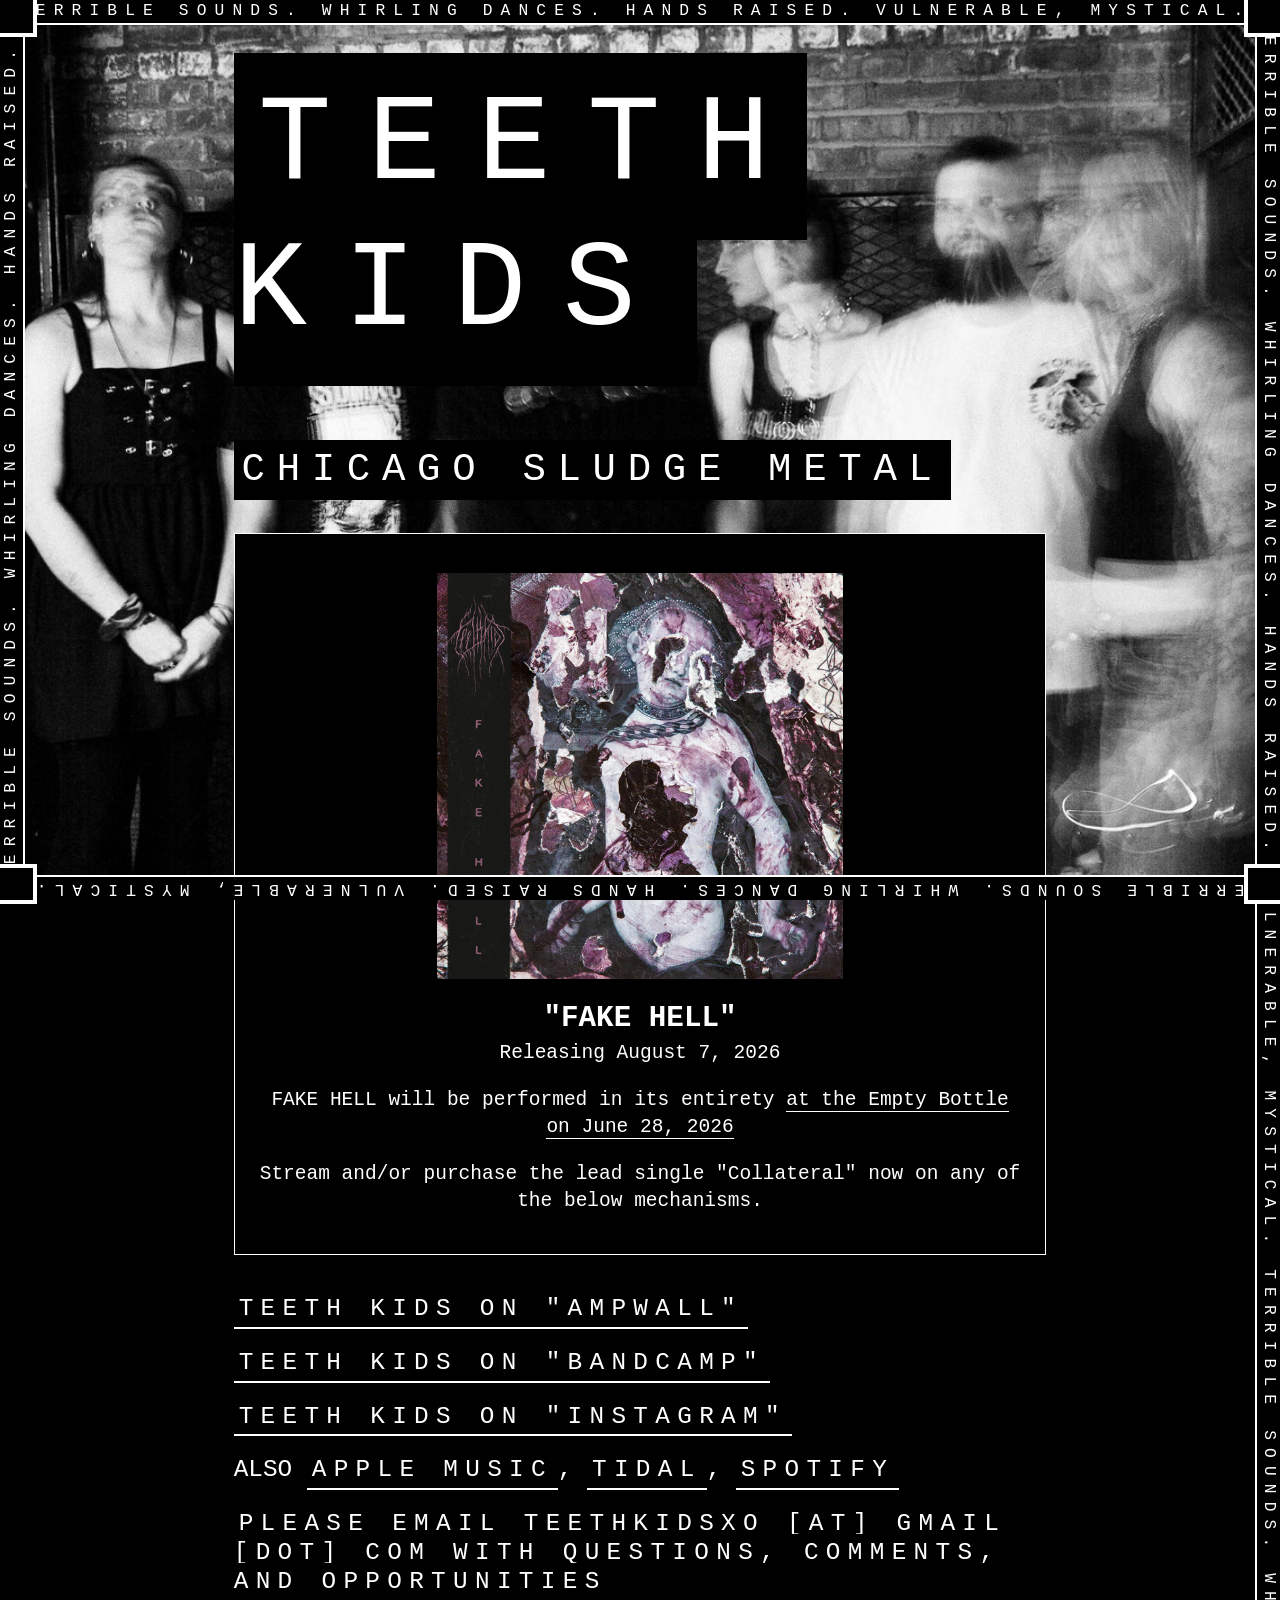
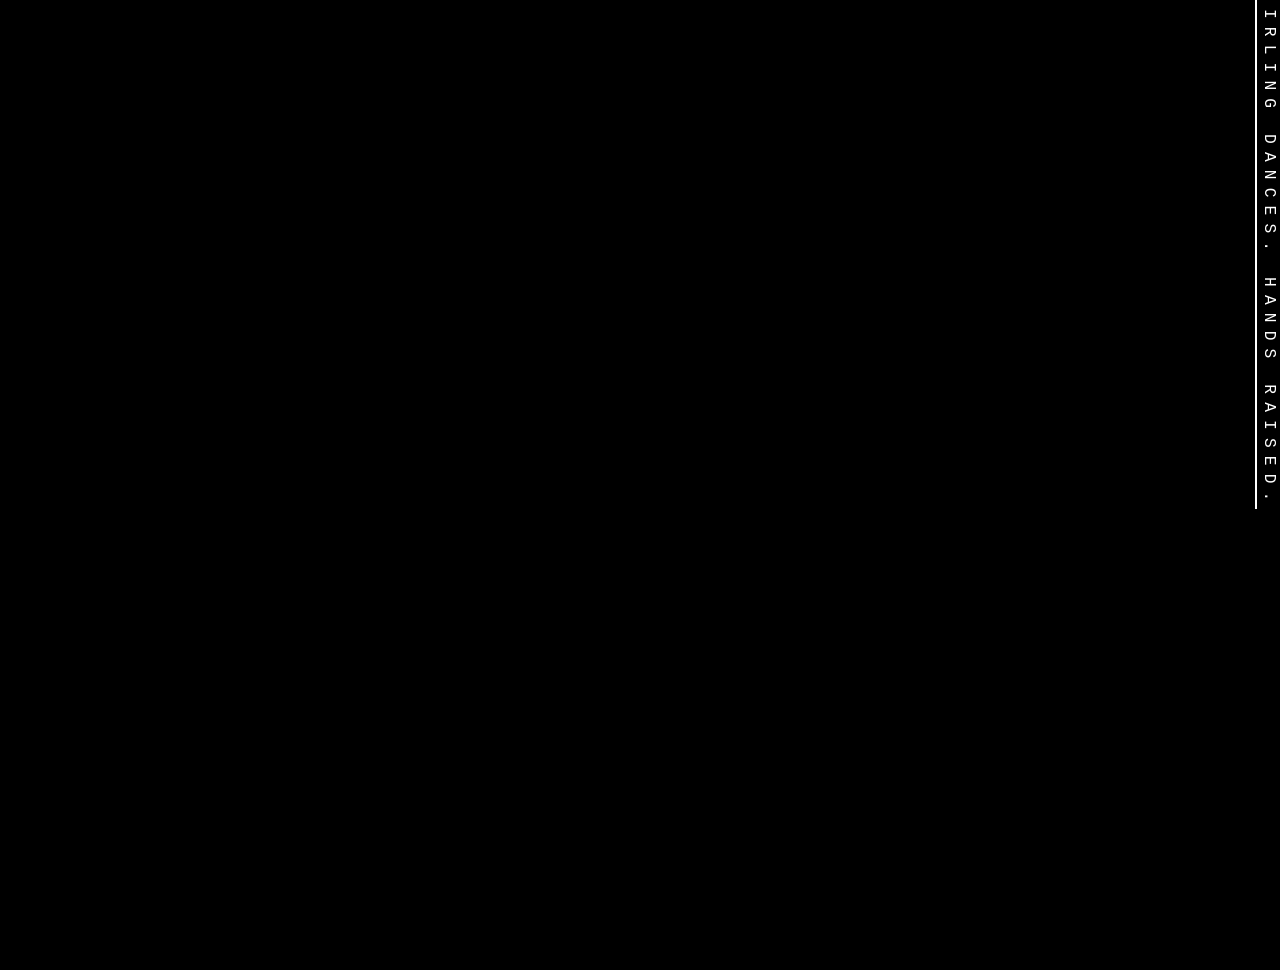
<file: index.html>
<!DOCTYPE html>
<html>
  <head>
    <meta charset="utf-8">
    <meta http-equiv="X-UA-Compatible" content="IE=edge">
    <title>Teeth Kids: Chicago Sludge Metal</title>
    <meta name="viewport" content="width=device-width, initial-scale=1">
    <link rel="stylesheet" type="text/css" href="style.css?v=8" />
  </head>
  <body>
    <div class="bg"></div>
    <div class="main">
      <h1>
        <span class="highlight">
          Teeth Kids
        </span>
      </h1>
      <h2>
        <span class="highlight">
          Chicago Sludge Metal 
        </span>
      </h2>
      <div class="lp">
        <a href="https://teethkids.bandcamp.com/album/fake-hell" class="album-art">
          <img src="./fake-hell-600x600.jpg" alt="Album art of Fake Hell by Teeth Kids" />
        </a>
        <p>
          <strong>"FAKE HELL"</strong>
          <br />
          Releasing August 7, 2026
        </p>
        <p>
          FAKE HELL will be performed in its entirety
          <a href="https://www.ticketweb.com/event/teeth-kids-album-release-empty-bottle-tickets/14193204">
            at the Empty Bottle on June 28, 2026
          </a>
        </p>
        <p>
          Stream and/or purchase the lead single "Collateral" now on any of the below mechanisms.
        </p>
      </div>
      <ul>
        <li>
          <a href="https://teethkids.ampwall.com/">Teeth Kids on "Ampwall"</a>
        </li>
        <li>
          <a href="https://teethkids.bandcamp.com/">Teeth Kids on "Bandcamp"</a>
        </li>
        <li>
          <a href="https://www.instagram.com/teethkidsxo/">Teeth Kids on "Instagram"</a>
        </li>
        <li>
          ALSO <a href="https://music.apple.com/us/artist/teeth-kids/1711816410">Apple Music</a>,
          <a href="https://tidal.com/artist/42910674/u">TIDAL</a>,
          <a href="https://open.spotify.com/artist/2RsYCVVyFzm7FFcNudJgp4?si=fodJhkNVTXSyoBaPuX3mMw">Spotify</a>
        </li>
        <li>
          <span class="highlight">
            please email teethkidsxo [at] gmail [dot] com with questions, comments, and opportunities
          </span>
        </li>
      </ul>
    </div>
    <div class="marquee marquee__n">
      <div>&nbsp;Terrible sounds.  Whirling dances.  Hands raised.  Vulnerable, mystical.  Terrible sounds.  Whirling dances.  Hands raised.</div>
      <div>&nbsp;Terrible sounds.  Whirling dances.  Hands raised.  Vulnerable, mystical.  Terrible sounds.  Whirling dances.  Hands raised.</div>
    </div>
    <div class="marquee marquee__e" data-nosnippet>
      <div>&nbsp;Terrible sounds.  Whirling dances.  Hands raised.  Vulnerable, mystical.  Terrible sounds.  Whirling dances.  Hands raised.</div>
      <div>&nbsp;Terrible sounds.  Whirling dances.  Hands raised.  Vulnerable, mystical.  Terrible sounds.  Whirling dances.  Hands raised.</div>
    </div>
    <div class="marquee marquee__s" data-nosnippet>
      <div>&nbsp;Terrible sounds.  Whirling dances.  Hands raised.  Vulnerable, mystical.  Terrible sounds.  Whirling dances.  Hands raised.</div>
      <div>&nbsp;Terrible sounds.  Whirling dances.  Hands raised.  Vulnerable, mystical.  Terrible sounds.  Whirling dances.  Hands raised.</div>
    </div>
    <div class="marquee marquee__w" data-nosnippet>
      <div>&nbsp;Terrible sounds.  Whirling dances.  Hands raised.  Vulnerable, mystical.  Terrible sounds.  Whirling dances.  Hands raised.</div>
      <div>&nbsp;Terrible sounds.  Whirling dances.  Hands raised.  Vulnerable, mystical.  Terrible sounds.  Whirling dances.  Hands raised.</div>
    </div>
    <div class="corners">
      <div class="corner corner__1"></div>
      <div class="corner corner__2"></div>
      <div class="corner corner__3"></div>
      <div class="corner corner__4"></div>
    </div>
  </body>
</html>
</file>
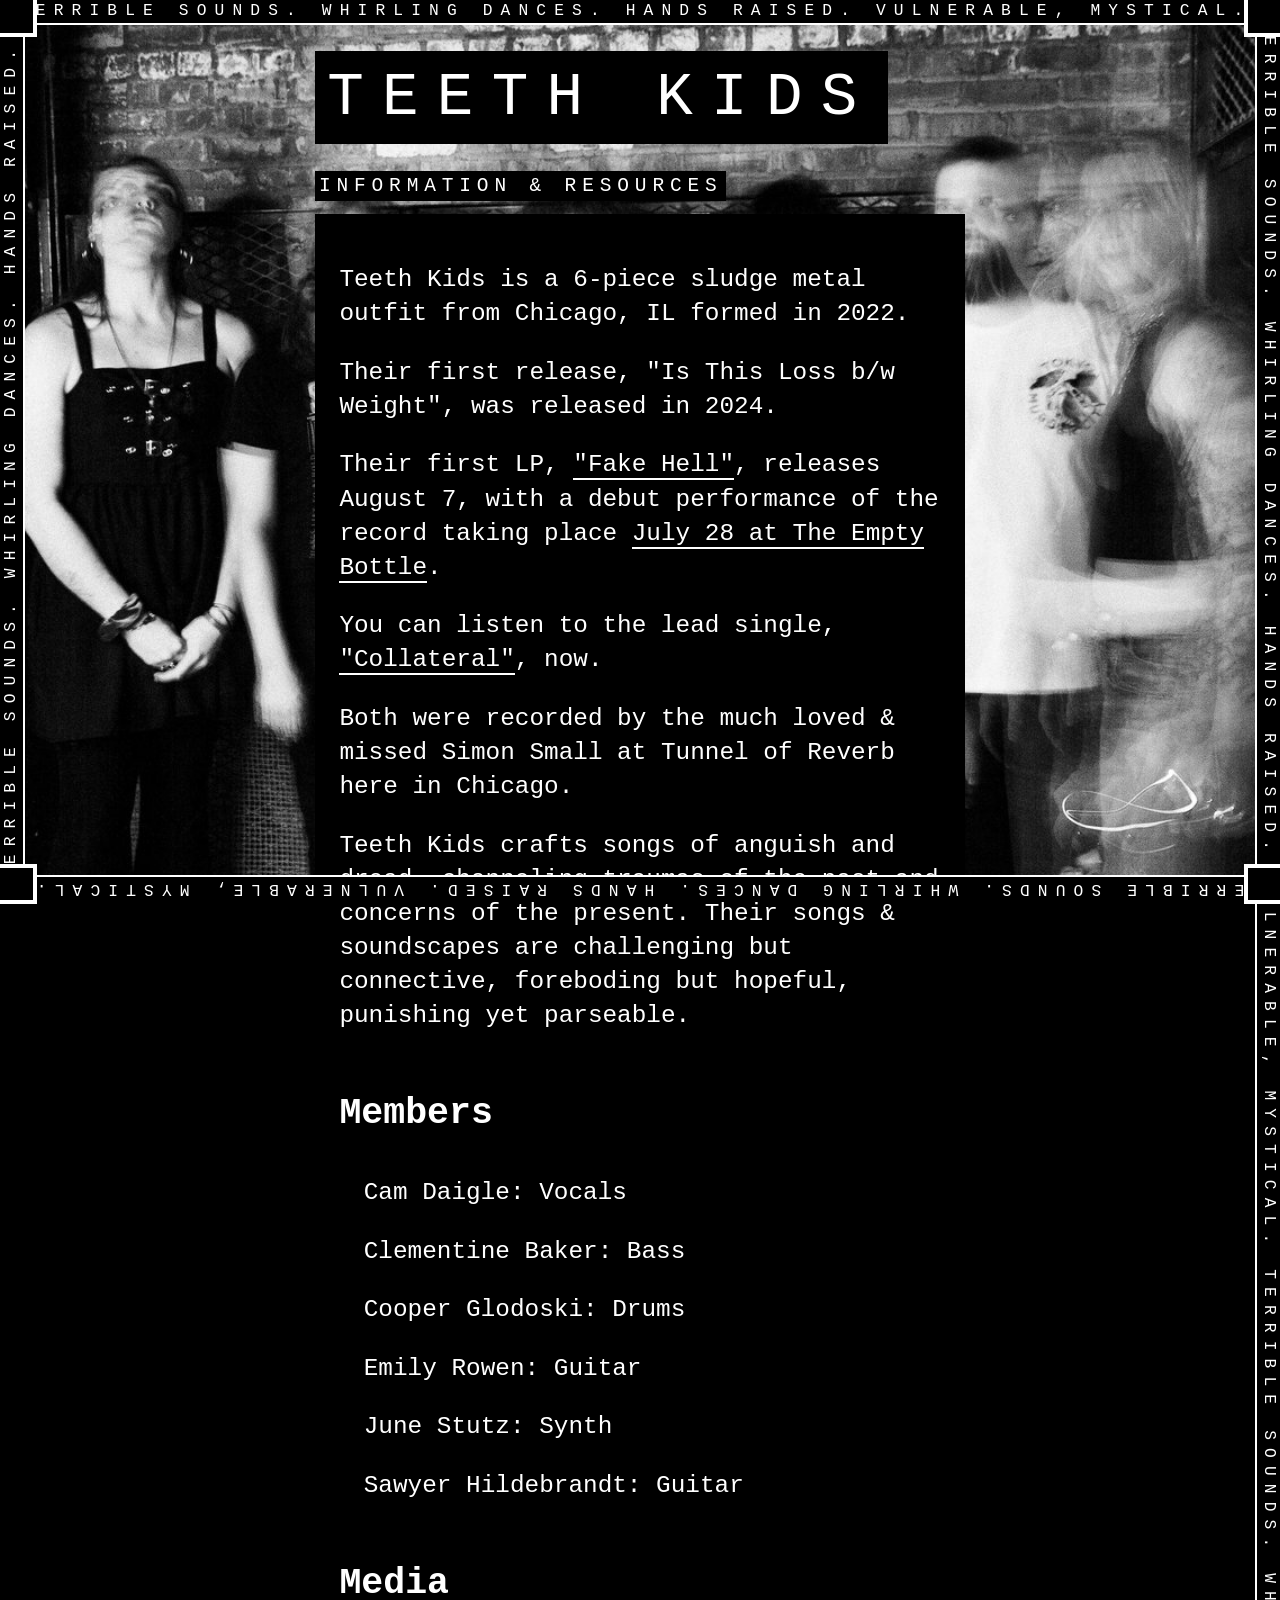
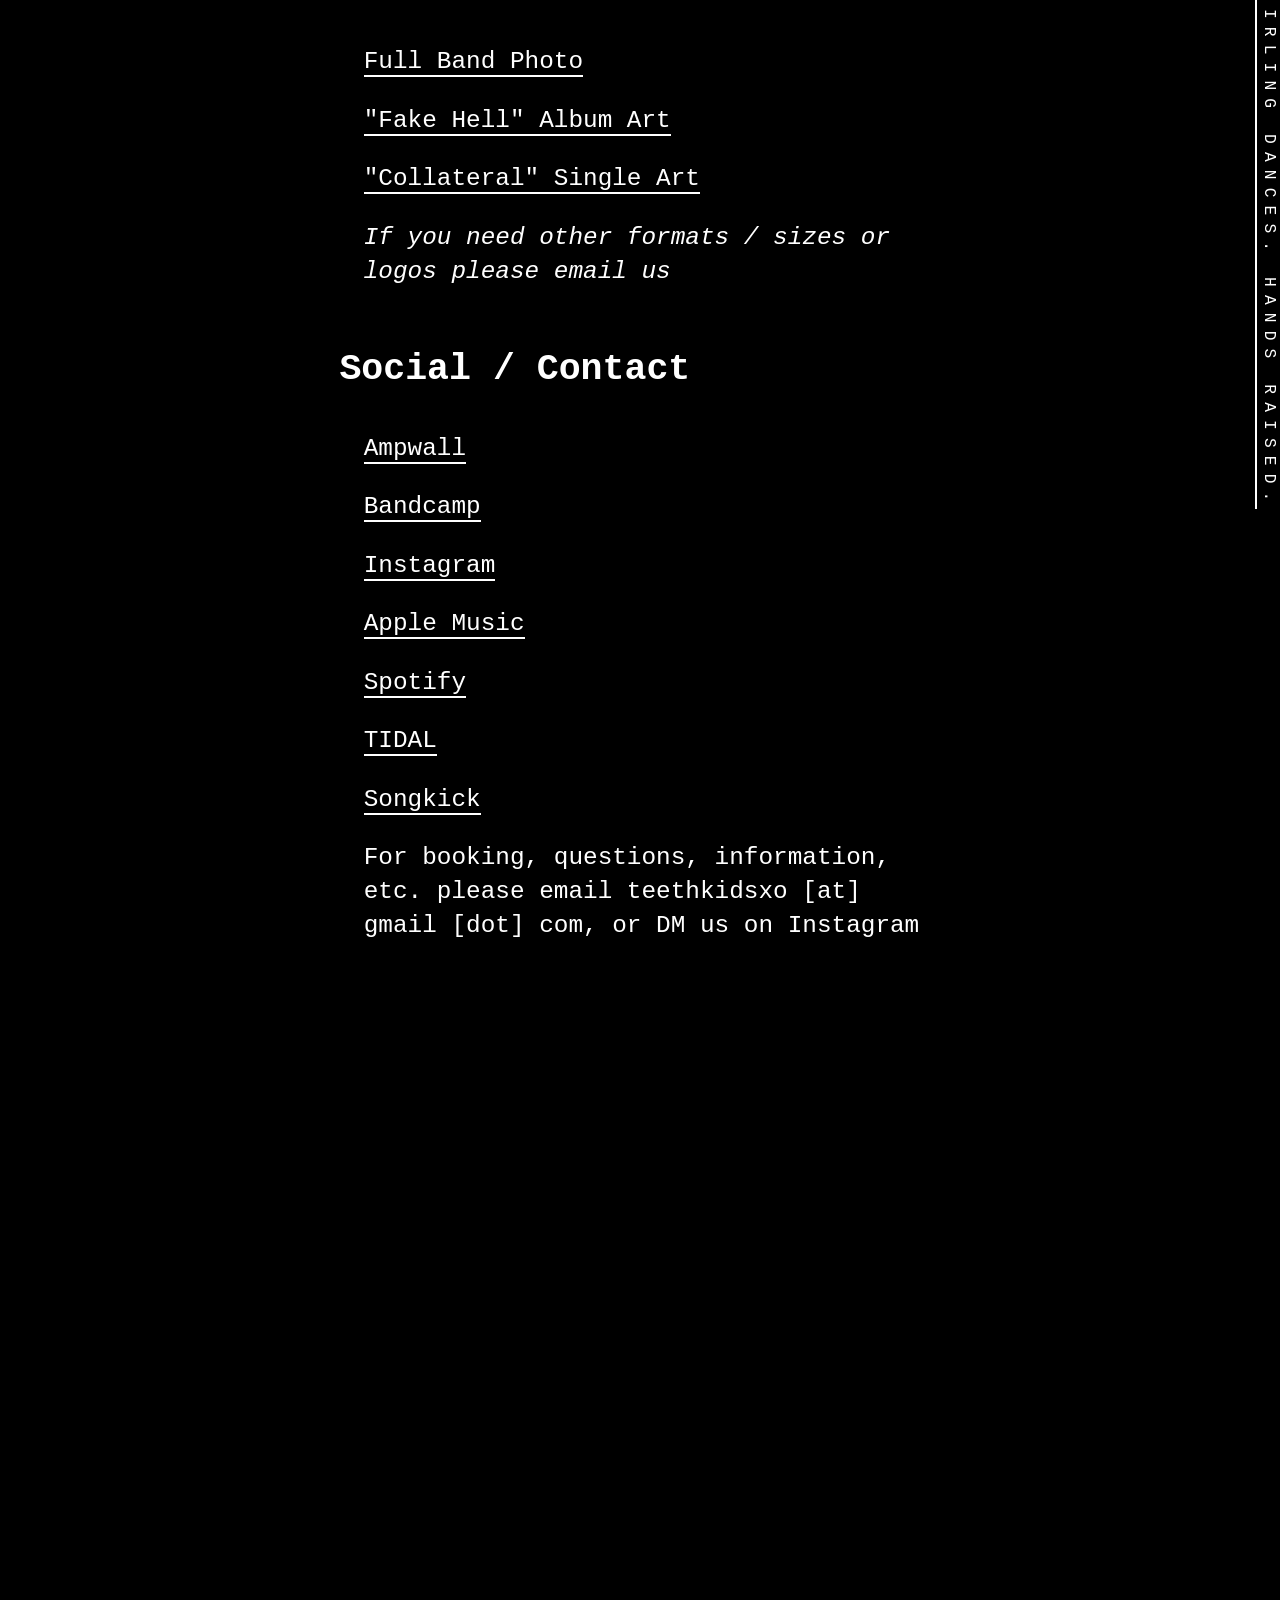
<file: epk/index.html>
<!DOCTYPE html>
<html>
  <head>
    <meta charset="utf-8">
    <meta http-equiv="X-UA-Compatible" content="IE=edge">
    <title>Teeth Kids: Chicago Sludge Metal</title>
    <meta name="viewport" content="width=device-width, initial-scale=1">
    <link rel="stylesheet" type="text/css" href="../style.css?v=8" />
  </head>
  <body>
    <div class="bg"></div>
    <div class="epk">
      <h1>
        <span class="highlight">
          Teeth Kids
        </span>
      </h1>
      <h2>
        <span class="highlight">
          Information & Resources
        </span>
      </h2>
      <div class="epk__content">
        <p>
          Teeth Kids is a 6-piece sludge metal outfit from Chicago, IL formed in 2022. 
        </p>
        <p>
          Their first release, "Is This Loss b/w Weight", was released in 2024. 
        </p>
        <p>
          Their first LP,
          <a href="https://teethkids.bandcamp.com/album/fake-hell">"Fake Hell"</a>,
          releases August 7, with a debut performance of the record taking place
          <a href="https://www.ticketweb.com/event/teeth-kids-album-release-empty-bottle-tickets/14193204">July 28 at The Empty Bottle</a>.
        </p>
        <p>
          You can listen to the lead single,
          <a href="https://teethkids.bandcamp.com/track/collateral-3">"Collateral"</a>, now.
        </p>
        <p>
          Both were recorded by the much loved & missed Simon Small at Tunnel of Reverb here in Chicago.
        </p>
        <p>
          Teeth Kids crafts songs of anguish and dread, channeling traumas of the past and concerns of the present. Their songs & soundscapes are challenging but connective, foreboding but hopeful, punishing yet parseable. 
        </p>
        <h3>
          Members
        </h3>
        <ul>
          <li>Cam Daigle: Vocals</li>
          <li>Clementine Baker: Bass</li>
          <li>Cooper Glodoski: Drums</li>
          <li>Emily Rowen: Guitar</li>
          <li>June Stutz: Synth</li>
          <li>Sawyer Hildebrandt: Guitar</li>
        </ul>
        <h3>Media</h3>
        <ul>
          <li>
            <a target="_blank" href="../teeth-kids.jpg">Full Band Photo</a>
          </li>
          <li>
            <a target="_blank" href="../fake-hell-1600x1600.jpg">"Fake Hell" Album Art</a>
          </li>
          <li>
            <a target="_blank" href="../collateral-1600x1600.jpg">"Collateral" Single Art</a>
          </li>
          <li>
            <i>
              If you need other formats / sizes or logos please email us
            </i>
          </li>
        </ul>
        <h3>Social / Contact</h3>
        <ul>
          <li>
            <a href="https://teethkids.ampwall.com/">Ampwall</a>
          </li>
          <li>
            <a href="https://teethkids.bandcamp.com/">Bandcamp</a>
          </li>
          <li>
            <a href="https://www.instagram.com/teethkidsxo/">Instagram</a>
          </li>
          <li>
            <a href="https://music.apple.com/us/artist/teeth-kids/1711816410">Apple Music</a>
          </li>
          <li>
            <a href="https://open.spotify.com/artist/2RsYCVVyFzm7FFcNudJgp4?si=fodJhkNVTXSyoBaPuX3mMw">Spotify</a>
          </li>
          <li>
            <a href="https://tidal.com/artist/42910674/u">TIDAL</a>
          </li>
          <li>
            <a href="https://www.songkick.com/artists/10325870-teeth-kids/calendar">Songkick</a>
          </li>
          <li>
            For booking, questions, information, etc. please email teethkidsxo [at] gmail [dot] com, or DM us on Instagram
          </li>
        </ul>
      </div>
    </div>
    <div class="marquee marquee__n">
      <div>&nbsp;Terrible sounds.  Whirling dances.  Hands raised.  Vulnerable, mystical.  Terrible sounds.  Whirling dances.  Hands raised.</div>
      <div>&nbsp;Terrible sounds.  Whirling dances.  Hands raised.  Vulnerable, mystical.  Terrible sounds.  Whirling dances.  Hands raised.</div>
    </div>
    <div class="marquee marquee__e" data-nosnippet>
      <div>&nbsp;Terrible sounds.  Whirling dances.  Hands raised.  Vulnerable, mystical.  Terrible sounds.  Whirling dances.  Hands raised.</div>
      <div>&nbsp;Terrible sounds.  Whirling dances.  Hands raised.  Vulnerable, mystical.  Terrible sounds.  Whirling dances.  Hands raised.</div>
    </div>
    <div class="marquee marquee__s" data-nosnippet>
      <div>&nbsp;Terrible sounds.  Whirling dances.  Hands raised.  Vulnerable, mystical.  Terrible sounds.  Whirling dances.  Hands raised.</div>
      <div>&nbsp;Terrible sounds.  Whirling dances.  Hands raised.  Vulnerable, mystical.  Terrible sounds.  Whirling dances.  Hands raised.</div>
    </div>
    <div class="marquee marquee__w" data-nosnippet>
      <div>&nbsp;Terrible sounds.  Whirling dances.  Hands raised.  Vulnerable, mystical.  Terrible sounds.  Whirling dances.  Hands raised.</div>
      <div>&nbsp;Terrible sounds.  Whirling dances.  Hands raised.  Vulnerable, mystical.  Terrible sounds.  Whirling dances.  Hands raised.</div>
    </div>
    <div class="corners">
      <div class="corner corner__1"></div>
      <div class="corner corner__2"></div>
      <div class="corner corner__3"></div>
      <div class="corner corner__4"></div>
    </div>
  </body>
</html>
</file>
<file: style.css>
@keyframes marquee {
  from {
    transform: translateX(-100%);
  }
  to {
    transform: translateX(0%);
  }
}

@keyframes marquee2 {
  from {
    transform: translateX(0%);
  }
  to {
    transform: translateX(100%);
  }
}

html {
  font-size: 62.5%;
  background: #000;
  color: #fff;
  font-family: monospace;
  line-height: 1.4;
  margin: 0;
  padding: 0;
}

@media screen and (max-width: 1000px) {
  html {
    font-size: 50%;
  }
}

@media screen and (max-width: 700px) {
  html {
    font-size: 40%;
  }
}

@media screen and (max-width: 450px) {
  html {
    font-size: 35%;
  }
}

body {
  margin: 0;
  padding: 0;
}

.bg {
  position: sticky;
  top: 0;
  left: 0;
  width: 100vw;
  height: 100vh;
  margin-top: -100vh;
  background: url(teeth-kids.jpg) center;
  background-size: cover;
  z-index: -1;
}

.epk,
.main {
  position: relative;
  margin: 0 auto;
  max-width: 80rem;
  padding: 6rem 4rem;
  line-height: 1em;
  font-size: 1.5em;
}

.main {
  max-width: 100rem;
  font-size: 3em;
}

.epk__content {
  background: black;
  padding: 1em;
  font-size: 2em;
  line-height: 1.4;
}

ul {
  list-style-type: none;
  padding: 0;
  margin: 0 0 1em 0;
}

.main li a,
.highlight {
  background: black;
  text-transform: uppercase;
  letter-spacing: 0.3em;
  font-weight: normal;
  color: white;
  text-decoration: none;
  padding: 0.2em;
  line-height: 1.2em;
}

li a,
p a {
  color: #fff;
  text-decoration: none;
  border-bottom: 0.1em solid white;
}

li a:hover,
p a:hover {
  border-bottom: 0.2em solid white;
}

li + li {
  margin-top: 1em;
}

.epk__content ul {
  margin-left: 1em;
}

h1 {
  font-size: 5em;
  line-height: 1;
  margin-top: 0.2em;
}

h2 {
  font-size: 1.6em;
  line-height: 1;
}

h3 {
  font-size: 1.5em;
  margin-top: 1.5em;
}

p {
  line-height: 1.4;
}

img.hero {
  display: block;
  width: 100%;
}

.marquee {
  position: fixed;
  top: 0;
  left: 0;
  right: 0;
  width: 100%;
}

.marquee div {
  white-space: nowrap;
  animation: marquee 50s linear infinite;
  position: absolute;
  top: 0;
  background: black;
  border-bottom: solid 2px white;
  font-size: 2em;
  text-transform: uppercase;
  letter-spacing: 0.5em;
  animation-delay: 0s;
}

.marquee div + div {
  animation: marquee2 50s linear infinite;
}

.marquee__e {
  transform: rotate(90deg);
  transform-origin: 0% 0%;
  left: 100%;
}

.marquee__s {
  transform: rotate(180deg);
  bottom: 0;
  top: auto;
}

.marquee__w {
  transform: rotate(-90deg);
  transform-origin: 0% 0%;
  top: 100vh;
}

.corner {
  width: 4rem;
  height: 4rem;
  background: black;
  border: 4px solid white;
  position: fixed;
}

.corner__1 {
  left: -4px;
  top: -4px;
}

.corner__2 {
  right: -4px;
  top: -4px;
}

.corner__3 {
  right: -4px;
  bottom: -4px;
}

.corner__4 {
  left: -4px;
  bottom: -4px;
}

.lp {
  background: #000;
  text-align: center;
  padding: 1em;
  border: 0.2rem solid #fff;
  font-size: 0.8em;
  margin: 2em 0;
}

.lp .album-art {
  display: block;
  max-width: 50rem;
  margin: 1em auto;
}

.lp img {
  display: block;
  width: 100%;
  height: auto;
}

.lp a {
  color: #fff;
}

.lp strong {
  font-size: 1.5em;
}
</file>
